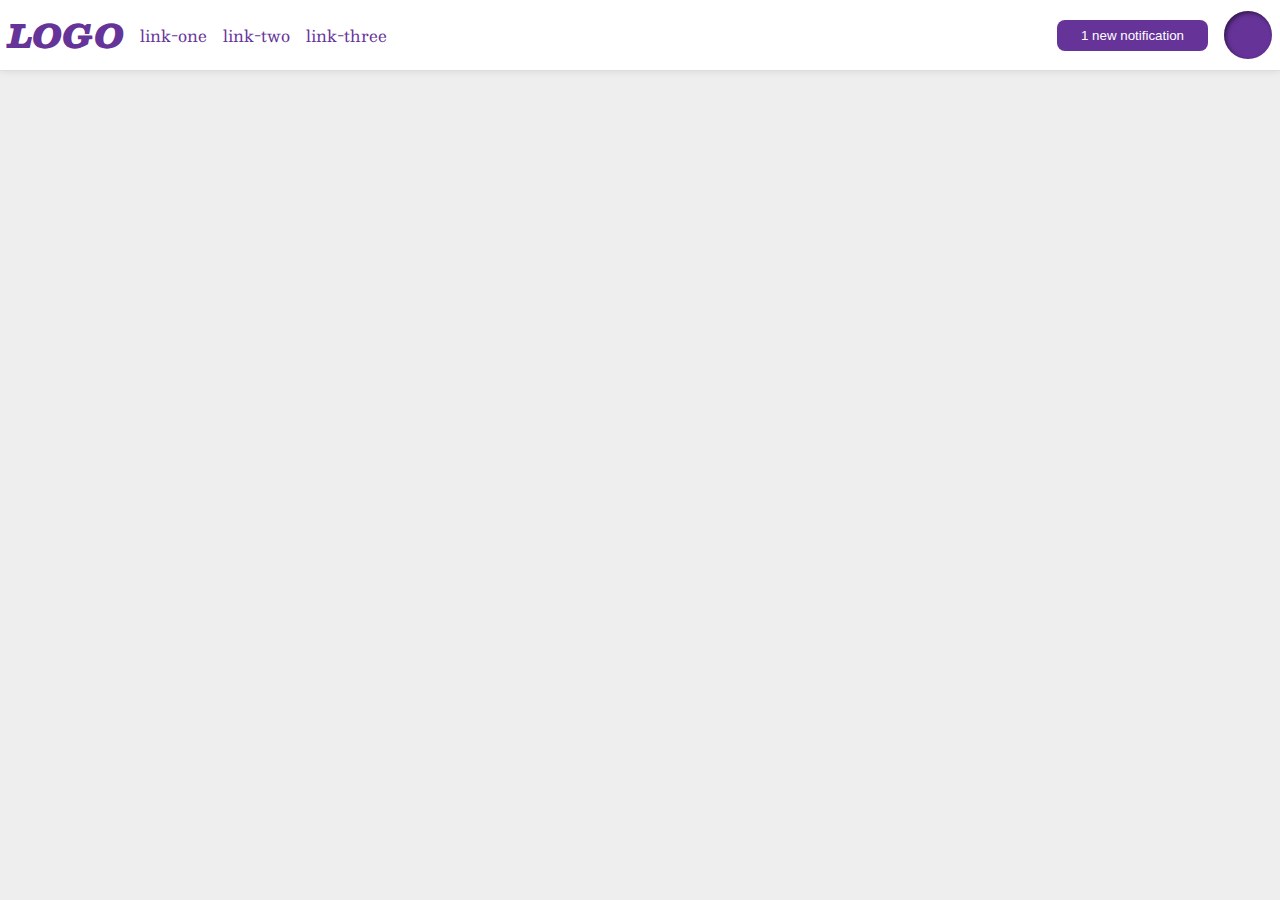
<file: flex/03-flex-header-2/index.html>
<!DOCTYPE html>
<html lang="en">
  <head>
    <meta charset="UTF-8">
    <meta http-equiv="X-UA-Compatible" content="IE=edge">
    <meta name="viewport" content="width=device-width, initial-scale=1.0">
    <title>Flex Header 2</title>
    <link rel="stylesheet" href="style.css">
  </head>
  <body>
    <div class="header">
      <div class = "left"> 
        <div class="logo">
          LOGO
        </div>
        <ul class="links">
          <li><a href="https://google.com">link-one</a></li>
          <li><a href="https://google.com">link-two</a></li>
          <li><a href="https://google.com">link-three</a></li>
        </ul>
      </div>
      <div class="right">
        <button class="notifications">
          1 new notification
        </button>
        <div class="profile-image"></div>
      </div>
    </div>
  </body>
</html>
</file>
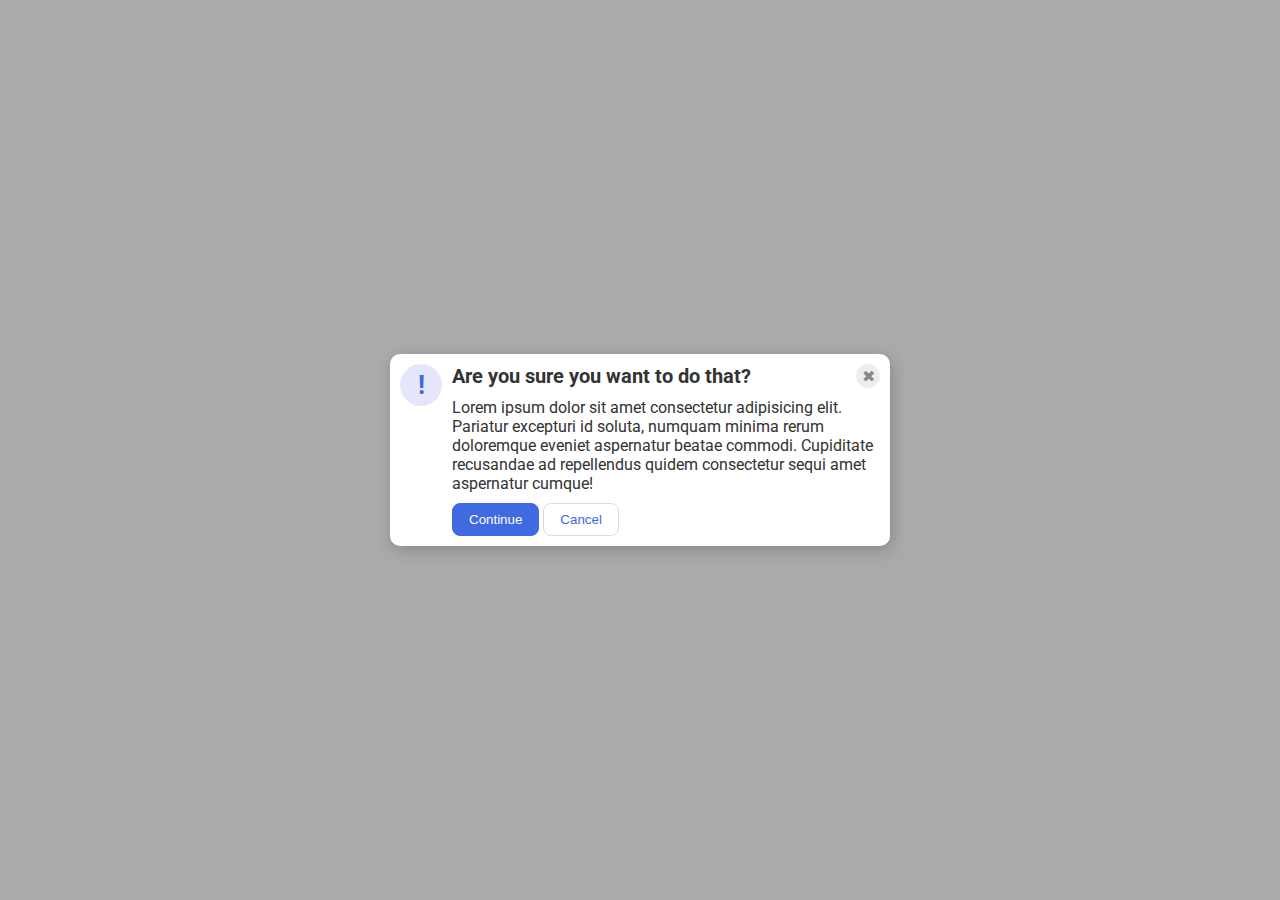
<file: flex/05-flex-modal/index.html>
<!DOCTYPE html>
<html lang="en">
  <head>
    <meta charset="UTF-8">
    <meta http-equiv="X-UA-Compatible" content="IE=edge">
    <meta name="viewport" content="width=device-width, initial-scale=1.0">
    <link rel="stylesheet" href="style.css">
    <title>Modal</title>
  </head>
  <body>
    <div class="modal">
      <div class="icon">!</div>
      
      <div class="content">
        <div class="header">Are you sure you want to do that?
          <button class="close-button">✖</button>
        </div>
        <div class="text">Lorem ipsum dolor sit amet consectetur adipisicing elit. Pariatur excepturi id soluta, numquam minima rerum doloremque eveniet aspernatur beatae commodi. Cupiditate recusandae ad repellendus quidem consectetur sequi amet aspernatur cumque!</div>
        <button class="continue">Continue</button>
        <button class="cancel">Cancel</button>
      </div>
   
      
    </div>
  </body>
</html>
</file>
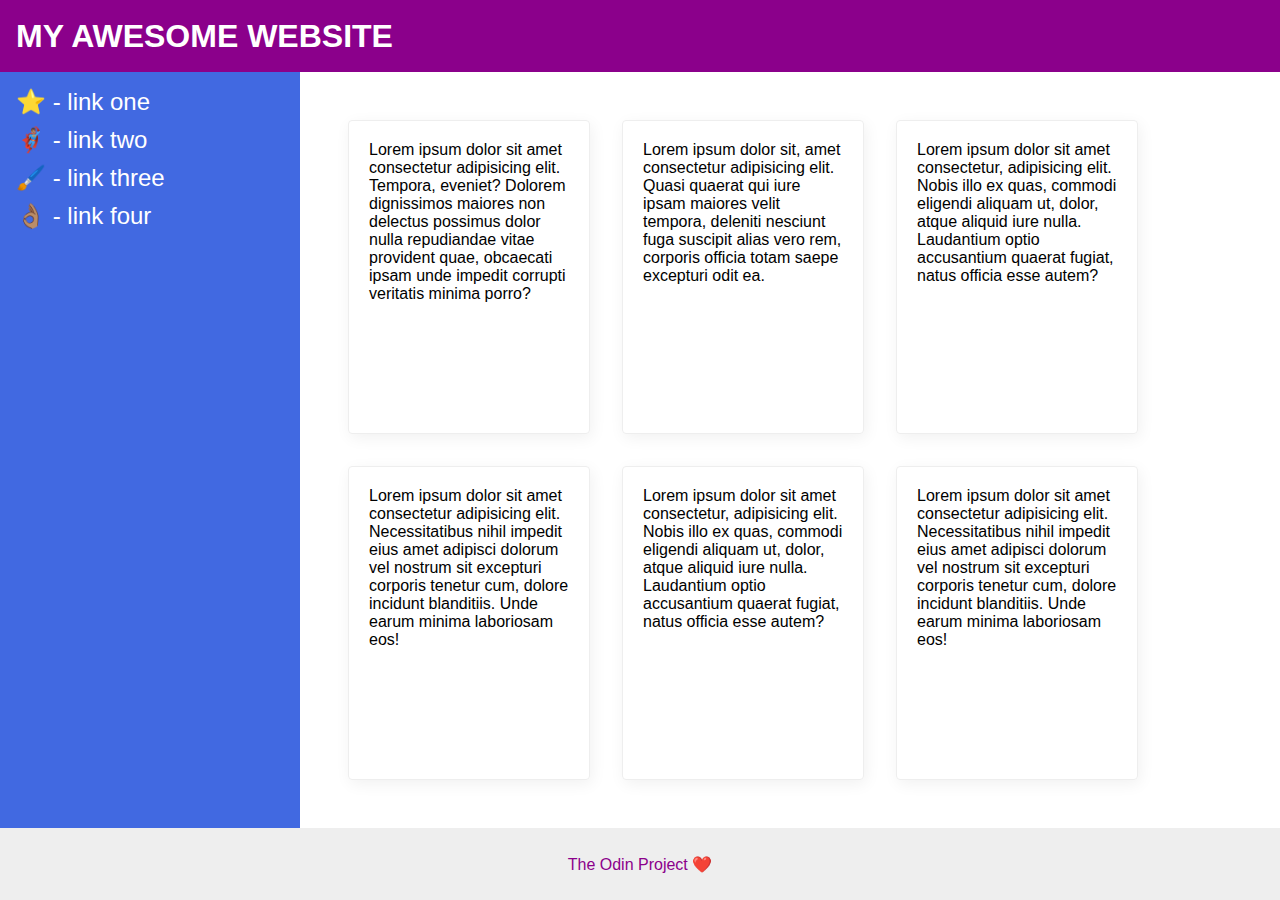
<file: flex/07-flex-layout-2/index.html>
<!DOCTYPE html>
<html lang="en">
  <head>
    <meta charset="UTF-8">
    <meta http-equiv="X-UA-Compatible" content="IE=edge">
    <meta name="viewport" content="width=device-width, initial-scale=1.0">
    <title>The Holy Grail</title>
    <link rel="stylesheet" href="style.css">
  </head>
  <body>
    <div class="header">
      MY AWESOME WEBSITE
    </div>
    
    <div class="content">
      <div class="sidebar">
        <ul>
          <li><a href="#">⭐ - link one</a></li>
          <li><a href="#">🦸🏽‍♂️ - link two</a></li>
          <li><a href="#">🖌️ - link three</a></li>
          <li><a href="#">👌🏽 - link four</a></li>
        </ul>
      </div>

      <div class="cardgroup">
        <div class="card">Lorem ipsum dolor sit amet consectetur adipisicing elit. Tempora, eveniet? Dolorem dignissimos maiores non delectus possimus dolor nulla repudiandae vitae provident quae, obcaecati ipsam unde impedit corrupti veritatis minima porro?</div>
        <div class="card">Lorem ipsum dolor sit, amet consectetur adipisicing elit. Quasi quaerat qui iure ipsam maiores velit tempora, deleniti nesciunt fuga suscipit alias vero rem, corporis officia totam saepe excepturi odit ea.</div>
        <div class="card">Lorem ipsum dolor sit amet consectetur, adipisicing elit. Nobis illo ex quas, commodi eligendi aliquam ut, dolor, atque aliquid iure nulla. Laudantium optio accusantium quaerat fugiat, natus officia esse autem?</div>
        <div class="card">Lorem ipsum dolor sit amet consectetur adipisicing elit. Necessitatibus nihil impedit eius amet adipisci dolorum vel nostrum sit excepturi corporis tenetur cum, dolore incidunt blanditiis. Unde earum minima laboriosam eos!</div>
        <div class="card">Lorem ipsum dolor sit amet consectetur, adipisicing elit. Nobis illo ex quas, commodi eligendi aliquam ut, dolor, atque aliquid iure nulla. Laudantium optio accusantium quaerat fugiat, natus officia esse autem?</div>
        <div class="card">Lorem ipsum dolor sit amet consectetur adipisicing elit. Necessitatibus nihil impedit eius amet adipisci dolorum vel nostrum sit excepturi corporis tenetur cum, dolore incidunt blanditiis. Unde earum minima laboriosam eos!</div>
      </div>  
    </div>

    <div class="footer">
      The Odin Project ❤️
    </div>
  </body>
</html>
</file>
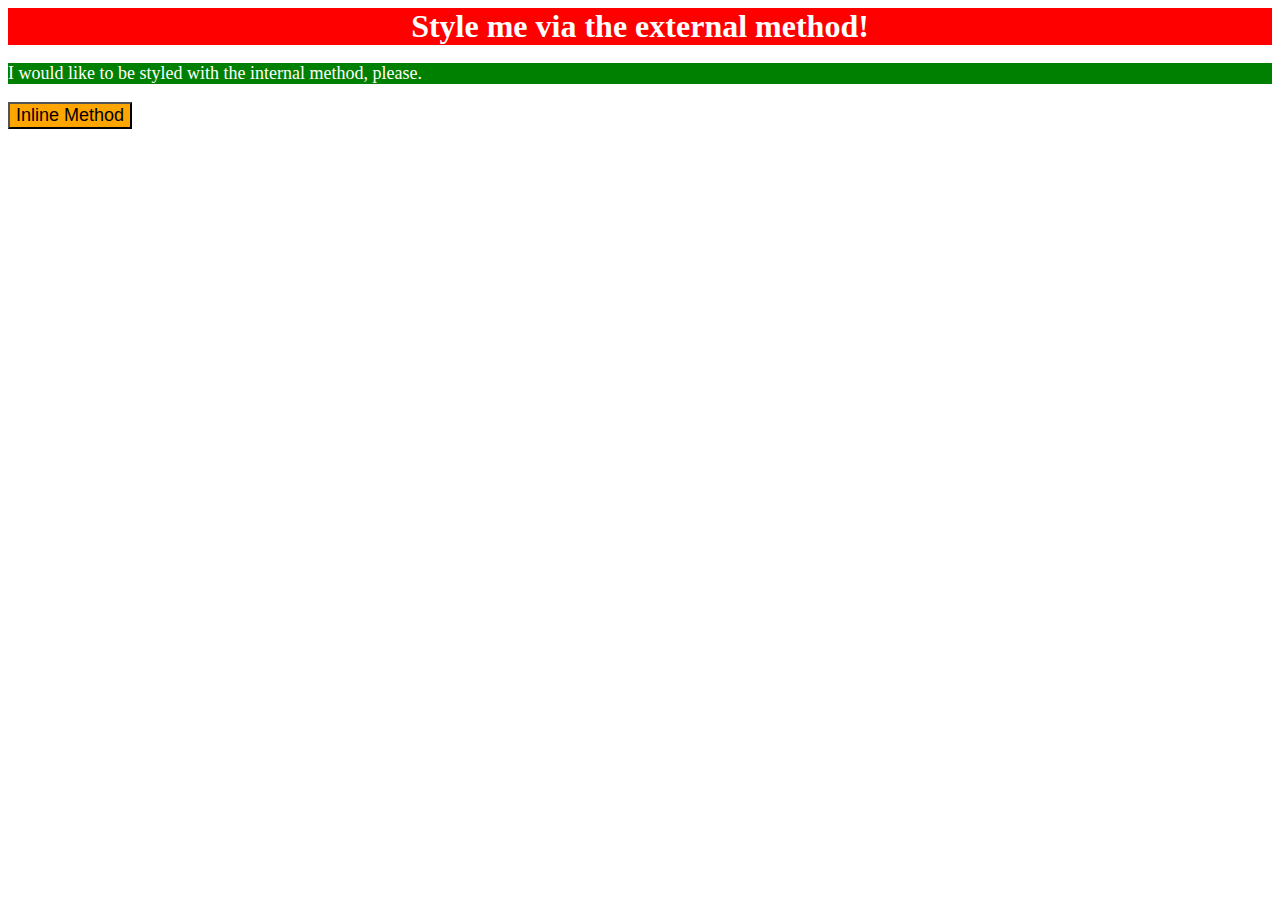
<file: foundations/01-css-methods/index.html>
<!DOCTYPE html>
<html lang="en">
  <head>
    <meta charset="UTF-8">
    <meta http-equiv="X-UA-Compatible" content="IE=edge">
    <meta name="viewport" content="width=device-width, initial-scale=1.0">
    <title>Methods for Adding CSS</title>
    <link rel="stylesheet" href="styles.css">
    <style>
      p {
        color: white;
        background-color: green;
        font-size: 18px;
      }
    </style>
  </head>
  <body>
    <div>Style me via the external method!</div>
    <p>I would like to be styled with the internal method, please.</p>
    <button style="background-color: orange; font-size: 18px;">Inline Method</button>
  </body>
</html>
</file>
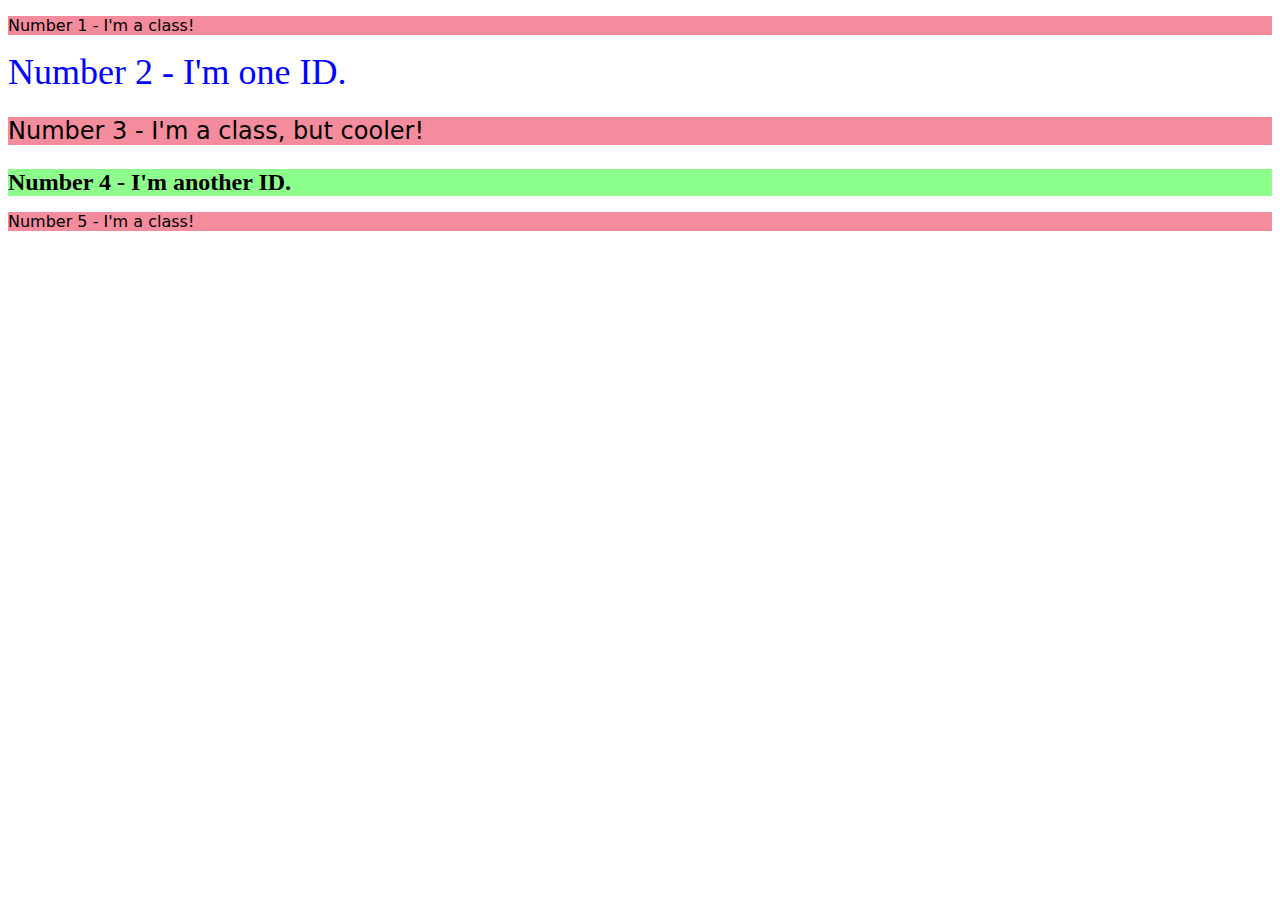
<file: foundations/02-class-id-selectors/index.html>
<!DOCTYPE html>
<html lang="en">
  <head>
    <meta charset="UTF-8">
    <meta http-equiv="X-UA-Compatible" content="IE=edge">
    <meta name="viewport" content="width=device-width, initial-scale=1.0">
    <title>Class and ID Selectors</title>
    <link rel="stylesheet" href="style.css">
  </head>
  <body>
    <p class="odd">Number 1 - I'm a class!</p>
    <div id="number2">Number 2 - I'm one ID.</div>
    <p class="odd font-adjust">Number 3 - I'm a class, but cooler!</p>
    <div id="number4" class="font-adjust">Number 4 - I'm another ID.</div>
    <p class="odd">Number 5 - I'm a class!</p>
  </body>
</html>
</file>
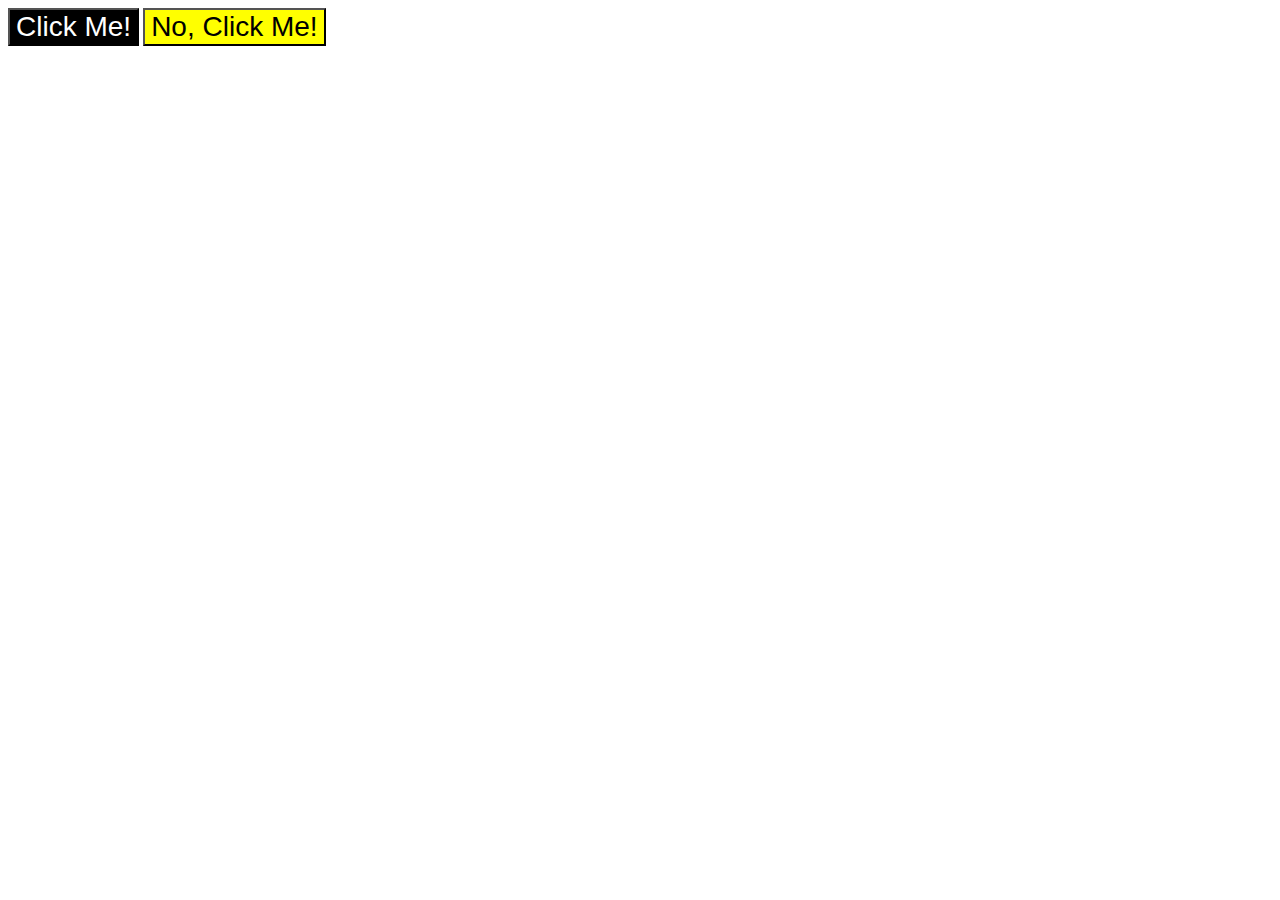
<file: foundations/03-grouping-selectors/index.html>
<!DOCTYPE html>
<html lang="en">
  <head>
    <meta charset="UTF-8">
    <meta http-equiv="X-UA-Compatible" content="IE=edge">
    <meta name="viewport" content="width=device-width, initial-scale=1.0">
    <title>Grouping Selectors</title>
    <link rel="stylesheet" href="style.css">
  </head>
  <body>
    <button class="clickme">Click Me!</button>
    <button class="noclickme">No, Click Me!</button>
  </body>
</html>
</file>
<file: flex/03-flex-header-2/style.css>
/* this is some magical font-importing.  
you'll learn about it later. */
@import url('https://fonts.googleapis.com/css2?family=Besley:ital,wght@0,400;1,900&display=swap');

body {
  margin: 0;
  background: #eee;
  font-family: Besley, serif;
}

.header {
  background: white;
  border-bottom: 1px solid #ddd;
  box-shadow: 0 0 8px rgba(0,0,0,.1);
  display: flex;
  justify-content: space-between;
  padding: 8px;
}

.left, .right {
  display: flex;
  align-items: center;
  gap: 16px;
}

.profile-image {
  background: rebeccapurple;
  box-shadow: inset 2px 2px 4px rgba(0,0,0,.5);
  border-radius: 50%;
  width: 48px;
  height: 48px;
}

.logo {
  color: rebeccapurple;
  font-size: 32px;
  font-weight: 900;
  font-style: italic;
}

button {
  border: none;
  border-radius: 8px;
  background: rebeccapurple;
  color: white;
  padding: 8px 24px;
}

a {
  /* this removes the line under our links */
  text-decoration: none;
  color: rebeccapurple;
}

ul {
  list-style-type: none;
  display: flex;
  margin: 0px;
  padding: 0px;
  gap: 16px;
}
</file>
<file: flex/05-flex-modal/style.css>
@import url('https://fonts.googleapis.com/css2?family=Roboto:wght@400;700&display=swap');

html, body {
  height: 100%;
}

body {
  font-family: Roboto, sans-serif;
  margin: 0;
  background: #aaa;
  color: #333;
  /* I'll give you this one for free lol */
  display: flex;
  align-items: center;
  justify-content: center;
}

.modal {
  background: white;
  width: 480px;
  border-radius: 10px;
  box-shadow: 2px 4px 16px rgba(0,0,0,.2);
  padding: 10px;
  display: flex;
  gap: 10px;
}

.icon {
  color: royalblue;
  font-size: 26px;
  font-weight: 700;
  background: lavender;
  width: 42px;
  height: 42px;
  border-radius: 50%;
  display: flex;
  align-items: center;
  justify-content: center;
  flex-shrink: 0;
}

.header {
  display: flex;
  font-weight: bold;
  font-size: 20px;
  justify-content: space-between;
  align-items: center;
  margin-bottom: 10px;
}

.text {
  margin-bottom: 10px;
}

.close-button {
  background: #eee;
  border-radius: 50%;
  color: #888;
  font-weight: 400;
  font-size: 16px;
  height: 24px;
  width: 24px;
  display: flex;
  align-items: center;
  justify-content: center;
  border: 1px solid #eee;
  padding: 0;
}

button {
  cursor: pointer;
  padding: 8px 16px;
  border-radius: 8px;
}

button.continue {
  background: royalblue;
  border: 1px solid royalblue;
  color: white;
}

button.cancel {
  background: white;
  border: 1px solid #ddd;
  color: royalblue;
}
</file>
<file: flex/07-flex-layout-2/style.css>
body {
  font-family: -apple-system, BlinkMacSystemFont, 'Segoe UI', Roboto, Oxygen, Ubuntu, Cantarell, 'Open Sans', 'Helvetica Neue', sans-serif;
  margin: 0;
  min-height: 100vh;
  display: flex;
  flex-direction: column;
}

.header {
  height: 72px;
  background: darkmagenta;
  color: white;
  font-size: 32px;
  font-weight: 800;
  padding: 0 16px;
  display: flex;
  align-items: center;
}

.content {
  flex: 1;
  display: flex;
}

.cardgroup {
  padding: 48px;
  display: flex;
  gap: 32px;
  flex-wrap: wrap;
}

ul {
  list-style-type: none;
  margin: 0px;
  padding: 0px;
}

li {
  margin-bottom: 10px;
}

a {
  text-decoration: none;
  color: white;
  font-size: 24px;
}

.footer {
  height: 72px;
  background: #eee;
  color: darkmagenta;
  display: flex;
  align-items: center;
  justify-content: center;
}

.sidebar {
  width: 300px;
  background: royalblue;
  box-sizing: border-box;
  flex-shrink: 0;
  padding: 16px;
}

.card {
  border: 1px solid #eee;
  box-shadow: 2px 4px 16px rgba(0,0,0,.06);
  border-radius: 4px;
  width: 200px;
  padding: 20px;
}
</file>
<file: foundations/01-css-methods/styles.css>
div {
    background-color: red;
    color: white;
    font-size: 32px;
    text-align: center;
    font-weight: 700;

}
</file>
<file: foundations/02-class-id-selectors/style.css>
.odd {
    background-color: rgb(245, 140, 157);
    font-family: Verdana, "DejaVu Sans", sans-serif;
}

#number2 {
    color: #0000ff;
    font-size: 36px;
}

.font-adjust {
    font-size: 24px;
}

#number4 {
    background-color: rgb(141, 255, 141);
    font-weight: 700;
}
</file>
<file: foundations/03-grouping-selectors/style.css>
button {
    font-size: 28px;
    font-family: Helvetica, "Times New Roman", sans-serif;
}

.clickme {
    background-color: #000000;
    color: #ffffff;
}

.noclickme {
    background-color: hsl(60, 100%, 50%);
}
</file>
